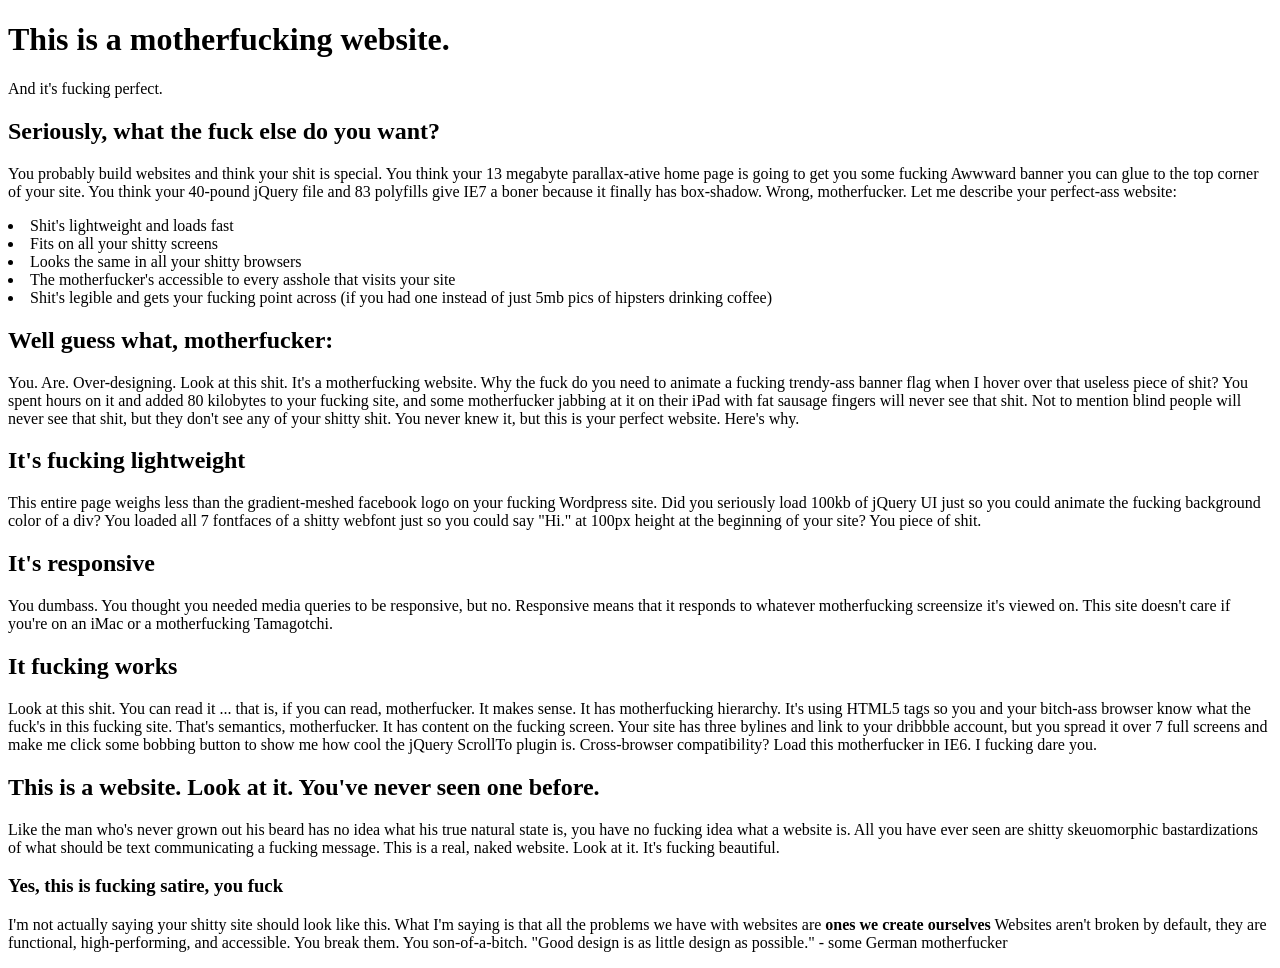
<file: index.html>
<!DOCTYPE html>
<html lang="en">
<head>
    <meta charset="UTF-8">
    <meta name="viewport" content="width=, initial-scale=1.0">
    <title>grotesque pile of shit</title>
</head>
<body>
   <h1>This is a motherfucking website.</h1>
   <p>And it's fucking perfect.</p>
   <h2>Seriously, what the fuck else do you want?</h2>
   <p>You probably build websites and think your shit is special. You think your 13 megabyte parallax-ative home page is going to get you some fucking Awwward banner you can glue to the top corner of your site. You think your 40-pound jQuery file and 83 polyfills give IE7 a boner because it finally has box-shadow. Wrong, motherfucker. Let me describe your perfect-ass website:</p>
   <li>Shit's lightweight and loads fast</li>
   <li>Fits on all your shitty screens</li>
   <li>Looks the same in all your shitty browsers</li>
   <li>The motherfucker's accessible to every asshole that visits your site</li>
   <li>Shit's legible and gets your fucking point across (if you had one instead of just 5mb pics of hipsters drinking coffee)</li>
   <h2>Well guess what, motherfucker:</h2>
   <p>You. Are. Over-designing. Look at this shit. It's a motherfucking website. Why the fuck do you need to animate a fucking trendy-ass banner flag when I hover over that useless piece of shit? You spent hours on it and added 80 kilobytes to your fucking site, and some motherfucker jabbing at it on their iPad with fat sausage fingers will never see that shit. Not to mention blind people will never see that shit, but they don't see any of your shitty shit.

    You never knew it, but this is your perfect website. Here's why.</p>
    <h2>It's fucking lightweight</h2>
    <p>This entire page weighs less than the gradient-meshed facebook logo on your fucking Wordpress site. Did you seriously load 100kb of jQuery UI just so you could animate the fucking background color of a div? You loaded all 7 fontfaces of a shitty webfont just so you could say "Hi." at 100px height at the beginning of your site? You piece of shit.</p>
    <h2>It's responsive</h2>
    <p>You dumbass. You thought you needed media queries to be responsive, but no. Responsive means that it responds to whatever motherfucking screensize it's viewed on. This site doesn't care if you're on an iMac or a motherfucking Tamagotchi.</p>
    <h2>It fucking works</h2>
    <p>Look at this shit. You can read it ... that is, if you can read, motherfucker. It makes sense. It has motherfucking hierarchy. It's using HTML5 tags so you and your bitch-ass browser know what the fuck's in this fucking site. That's semantics, motherfucker.

        It has content on the fucking screen. Your site has three bylines and link to your dribbble account, but you spread it over 7 full screens and make me click some bobbing button to show me how cool the jQuery ScrollTo plugin is.
        
        Cross-browser compatibility? Load this motherfucker in IE6. I fucking dare you.</p>
    <h2>This is a website. Look at it. You've never seen one before.</h2>
    <p>Like the man who's never grown out his beard has no idea what his true natural state is, you have no fucking idea what a website is. All you have ever seen are shitty skeuomorphic bastardizations of what should be text communicating a fucking message. This is a real, naked website. Look at it. It's fucking beautiful.</p>
    <h3>Yes, this is fucking satire, you fuck</h3> 
    <p>I'm not actually saying your shitty site should look like this. What I'm saying is that all the problems we have with websites are <b>ones we create ourselves</b> Websites aren't broken by default, they are functional, high-performing, and accessible. You break them. You son-of-a-bitch.

        "Good design is as little design as possible."
        - some German motherfucker</p>   
</body>
</html>
</file>
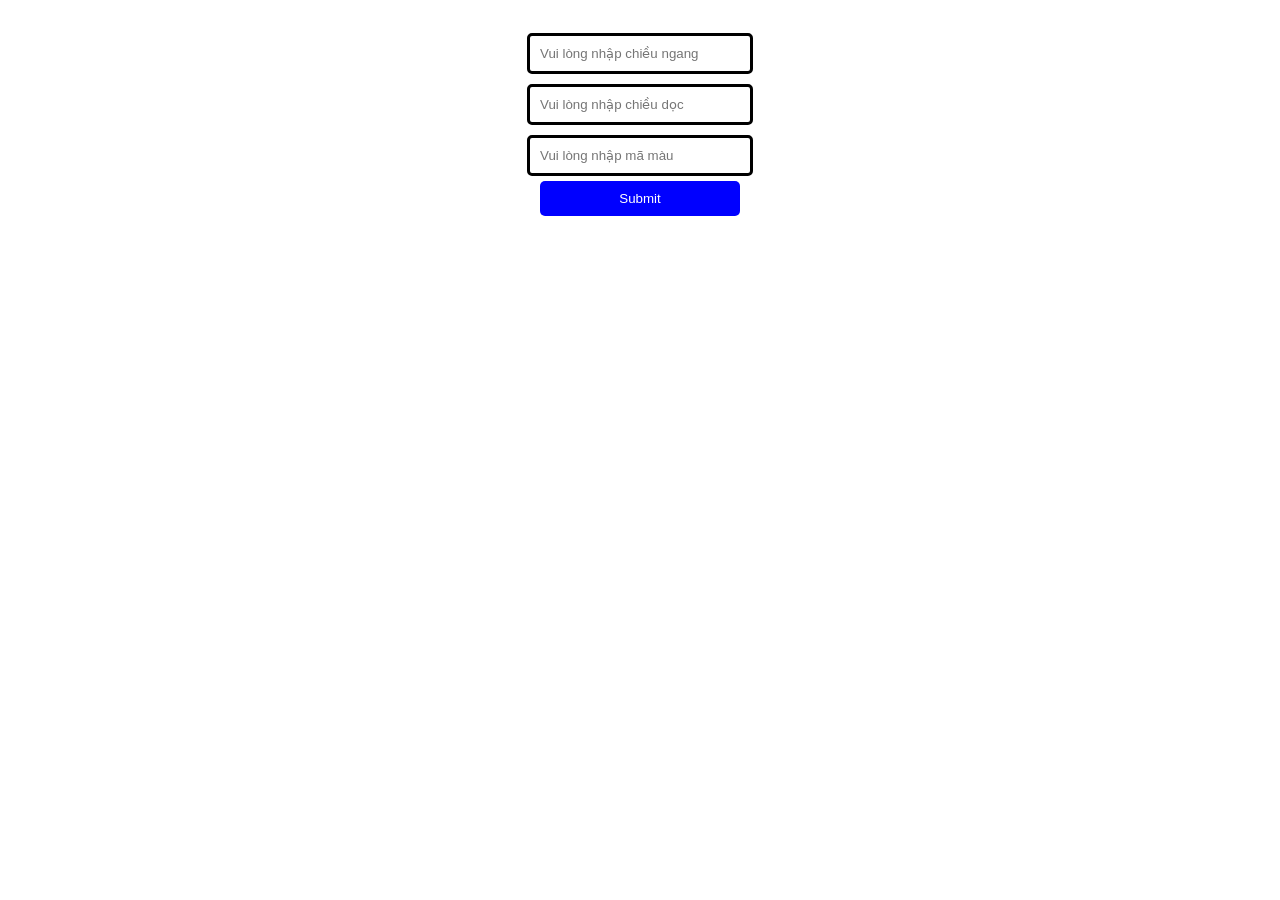
<file: bt.html>
<!DOCTYPE html>
<html lang="en">
<head>
    <meta charset="UTF-8">
    <meta name="viewport" content="width=device-width, initial-scale=1.0">
    <title>baitapp</title>
    <style>
        body {
            font-family: Arial, sans-serif;
            text-align: center;
            padding: 20px;
        }
        .input-section {
            margin-bottom: 20px;
        }
        .box-shape {
            margin: 20px auto;
            cursor: pointer;
            display: none;
            text-align: center;
            color: white;
            font-weight: bold;
            line-height: 1.5;
        }
        button {
            padding: 10px 20px;
            width: 200px;
            background-color: blue;
            color: white;
            border: none;
            cursor: pointer;
            border-radius: 5px;
        }
        button:hover {
            background-color: red;
        }
        input {
            padding: 10px;
            margin: 5px;
            width: 200px;
            border: 3px solid black;
            border-radius: 5px;
        }
    </style>
</head>
<body>
    <div id="input-container" class="input-section">
        <input id="width-input" type="number" placeholder="Vui lòng nhập chiều ngang"><br>
        <input id="height-input" type="number" placeholder="Vui lòng nhập chiều dọc"><br>
        <input id="color-input" type="text" placeholder="Vui lòng nhập mã màu"><br>
        <button onclick="generateRectangle()">Submit</button>
    </div>
    <div id="box" class="box-shape"></div>
    <script src="bt.js"></script>
</body>
</html>
</file>
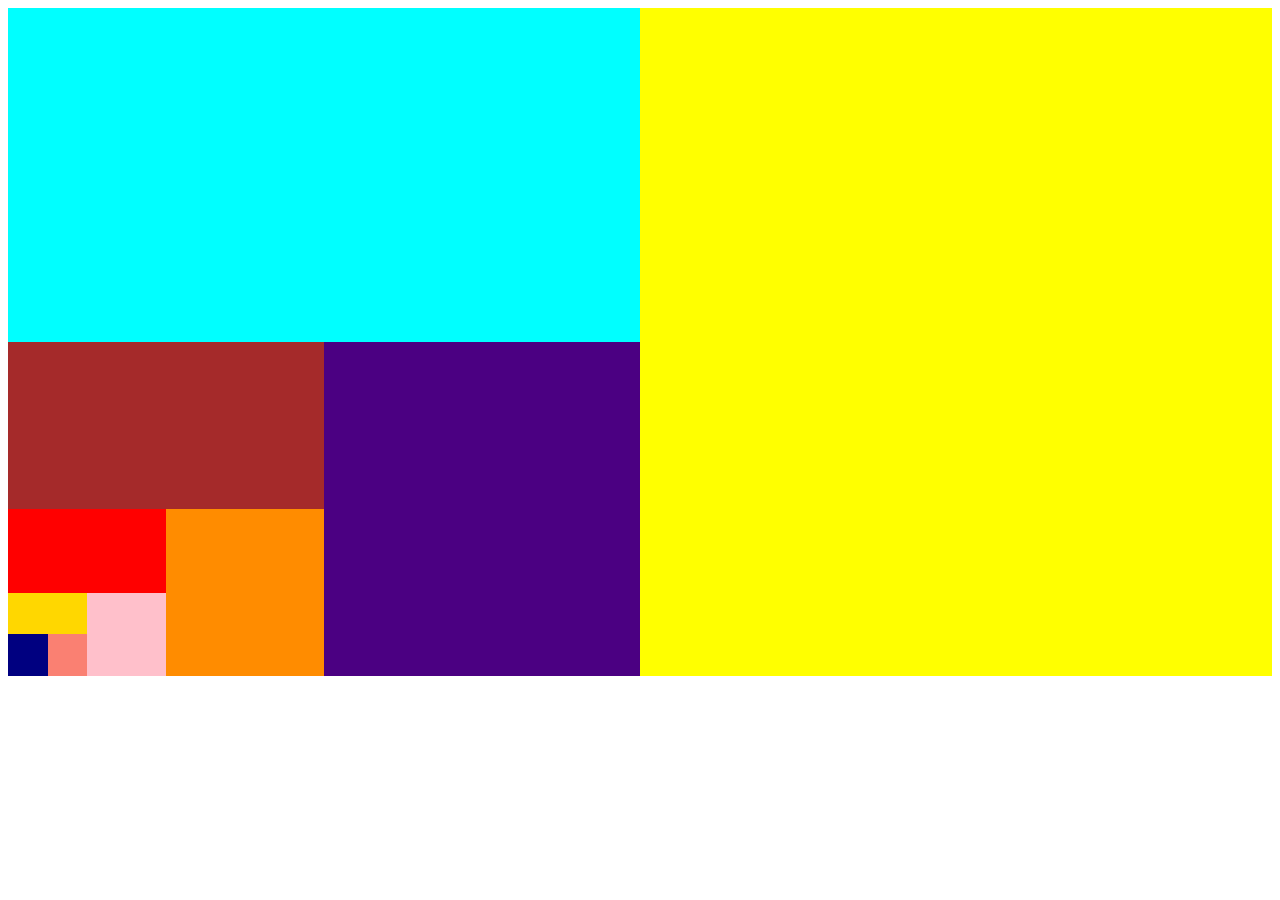
<file: home.html>
<!DOCTYPE html>
<html lang="en">
<head>
    <meta charset="UTF-8">
    <meta name="viewport" content="width=device-width, initial-scale=1.0">
    <title>Document</title>
    <link rel="stylesheet" href="home.css">
</head>
<body>
    <div class="container">
        <div class="box1">
            <div class="box3"></div>
            <div class="box4">
                <div class="box5">
                    <div class="box7"></div>
                    <div class="box8">
                        <div class="box9">
                            <div class="box11"></div>
                            <div class="box12">
                                <div class="box13">
                                    <div class="box15"></div>
                                    <div class="box16">
                                        <div class="box17"></div>
                                        <div class="box18"></div>
                                    </div>
                                </div>
                                <div class="box14">
                                </div>
                            </div>
                        </div>
                        <div class="box10"></div>
                    </div>
                </div>
                <div class="box6">
                </div>
            </div>
        </div>
        <div class="box2"></div>
    </div>
</body>
</html>
</file>
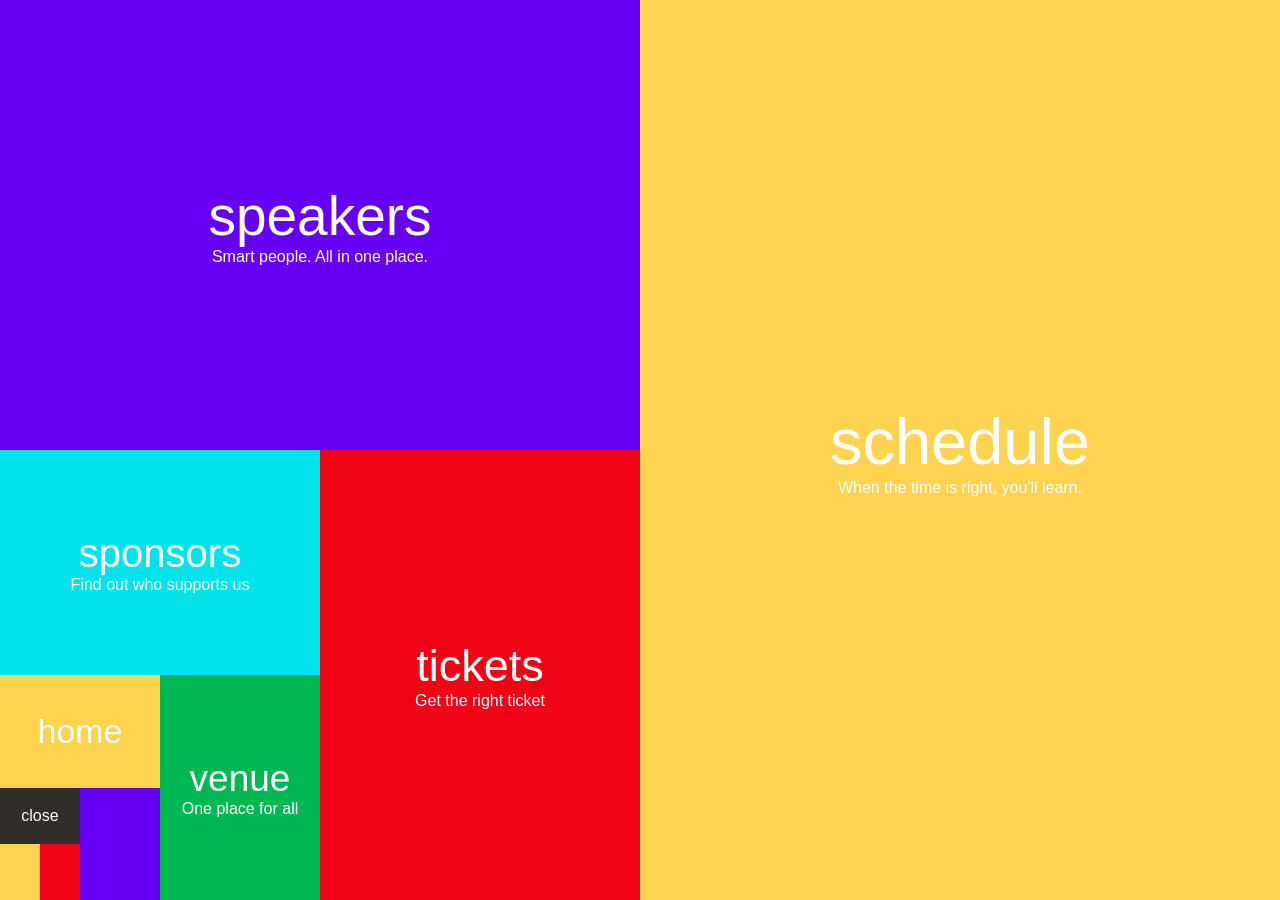
<file: homework.html>
<!DOCTYPE html>
<html lang="en">
<head>
    <meta charset="UTF-8">
    <meta name="viewport" content="width=device-width, initial-scale=1.0">
    <title>Baivenha</title>
    <style>
        * {
            margin: 0;
            padding: 0;
            box-sizing: border-box;
        }
        body {
            font-family: Arial, sans-serif;
        }
        span {
            font-size: 1rem;
            color: rgb(255, 255, 255);
        }
        h1, h2, h3, h4, h5, h6, h7 {
            font-family: "Google Sans" Roboto, arial, sans-serif;
            font-weight: 400;
            color: rgb(255, 255, 255);
        }
        h1 {
            font-size: 65px;
        }
        h2 {
            font-size: 55px;
        }
        h3 {
            font-size: 45px;
        }
        h4 {
            font-size: 40px;
        }
        h5 {
            font-size: 37px;
        }
        h6 {
            font-size: 34px;
        }
        
        .container {
            display: grid;
            grid-template-columns: repeat(2, 1fr);
            height: 100vh;
            gap: 0;
        }
        .box-1, .box-3, .box-5, .box-7 {
            display: grid;
            grid-template-rows: repeat(2, 1fr);
        }
        .box-2, .box-4, .box-6, .box-8 {
            display: grid;
            grid-template-columns: repeat(2, 1fr);
        }
        .schedule {
            display: flex;
            background-color: #fdd350;
            flex-direction: column;
            justify-content: center;
            align-items: center;
        }
        .speakers {
            background-color: #6500f4;
            display: flex;
            flex-direction: column;
            justify-content: center;
            align-items: center;
        }
        .tickets {
            background-color: #ee0414;
            display: flex;
            flex-direction: column;
            justify-content: center;
            align-items: center;
        }
        .sponsors {
            background-color: #00e3ea;
            display: flex;
            flex-direction: column;
            justify-content: center;
            align-items: center;
        }
        .venue {
            background-color: #00b852;
            display: flex;
            flex-direction: column;
            justify-content: center;
            align-items: center;
        }
        .home {
            background-color: #fed44c;
            display: flex;
            flex-direction: column;
            justify-content: center;
            align-items: center;
        }
        .block-purple {
            background-color: #6500f5;
        }
        .close {
            background-color: #312d29;
            display: flex;
            flex-direction: column;
            justify-content: center;
            align-items: center;
        }
        .box-end {
            background-color: #fdd350;
        }
        .box-end2 {
            background-color: #ee0414;
        }
        @media (max-width: 900px) {
            .container {
                grid-template-rows: 2fr 1fr;
                grid-template-columns: auto;
            }
        }
        @media (max-width: 500px){
            .container-2 {
                grid-template-rows: 2fr 1fr;
                grid-template-columns: auto;
            }
        }


    </style>
</head>
<body>
    <div class="container">
        <div class="box-1">
            <div class="speakers">
                <h2>speakers</h2> 
                <span>Smart people. All in one place.</span> 
            </div>
            <div class="box-2">
                <div class="box-3">
                    <div class="sponsors"> 
                        <h4>sponsors</h4> 
                        <span>Find out who supports us</span>
                    </div>
                    <div class="box-4">
                        <div class="box-5">
                            <div class="home">
                                <h6>home</h6> 
                            </div>
                            <div class="box-6">
                                <div class="box-7">
                                    <div class="close">
                                        <h7>close</h7>
                                    </div>
                                    <div class="box-8">
                                        <div class="box-end"></div>
                                        <div class="box-end2"></div>
                                    </div>
                                </div>
                                <div class="block-purple"></div>
                            </div>
                        </div>
                        <div class="venue">
                            <h5>venue</h5> 
                            <span>One place for all</span>
                        </div>
                    </div>
                </div>
                <div class="tickets">
                    <h3>tickets</h3> 
                    <span>Get the right ticket</span>
                </div>
            </div>
        </div>
        <div class="schedule">
            <h1>schedule</h1> 
            <span>When the time is right, you'll learn.</span>
        </div>
    </div>
</body>
</html>
</file>
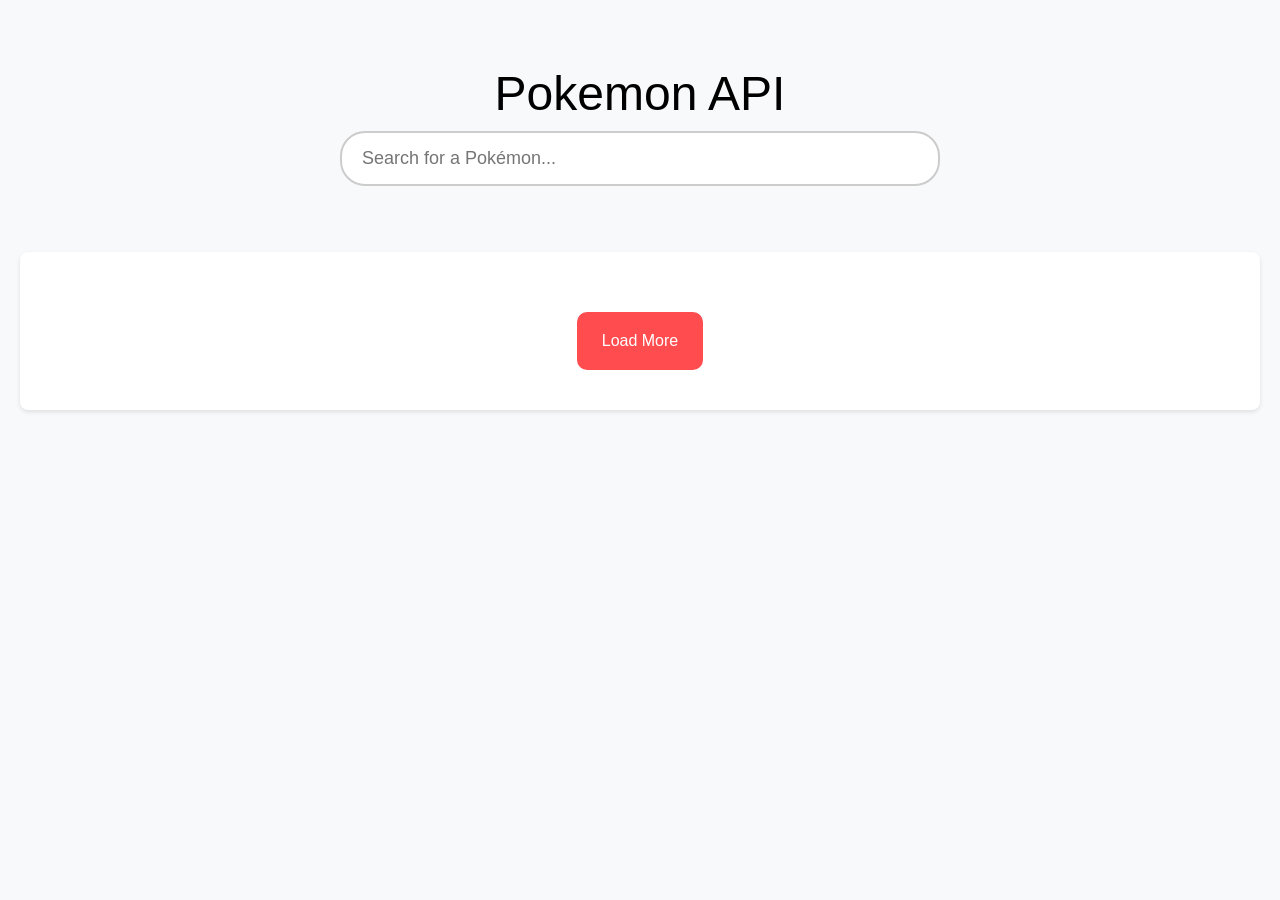
<file: pokemonn.html>
<!DOCTYPE html>
<html lang="en">
<head>
  <meta charset="UTF-8" />
  <meta name="viewport" content="width=device-width, initial-scale=1.0" />
  <title>Pokemon API</title>
  <link rel="stylesheet" href="pokemonn.css">
</head>
<body>
  <header>
    <p>Pokemon API</p>
    <div class="search-container">
      <input type="text" class="search-input" placeholder="Search for a Pokémon..." />
    </div>
  </header>
  <div class="container">
    <div id="app"></div>
    <button class="load-more" id="load-more">Load More</button>
  </div>
  <script src="pokemonn.js"></script>
</body>
</html>
</file>
<file: home.css>
.container {
    display: grid;
    grid-template-columns: 1fr 1fr;
    height: 668px;
    width: auto;
}

.box1 {
    display: grid;
}

.box2 {
    background-color: yellow;
}

.box3 {
    background-color: aqua;
}

.box4 {
    display: grid;
    grid-template-columns: 1fr 1fr;
}

.box6 {
    background-color: indigo;
}

.box5 {
    grid-template-rows: 1fr 1fr;
    display: grid;
}

.box7 {
    background-color: brown;
}

.box8 {
    display: grid;
    grid-template-columns: 1fr 1fr;
}

.box9 {
    display: grid;
    grid-template-rows: 1fr 1fr;
}

.box10 {
    background-color: darkorange;
}

.box11 {
    background-color: red;
}

.box12 {
    display: grid;
    grid-template-columns: 1fr 1fr;    
}

.box13 {
    display: grid;
    grid-template-rows: 1fr 1fr;
}

.box14 {
    background-color: pink;
}

.box15 {
    background-color: gold;
}

.box16 {
    display: grid;
    grid-template-columns: 1fr 1fr;
}

.box17 {
    background-color: navy;
}

.box18 {
    background-color: salmon;
}
@media (max-width: 900px) {
    .container, .box2, .box3,.box5, .box6, .box7,.box10, .box11, .box14,.box15,.box17, .box18 {
        width: 380px;
        height: 380px;
    }
}
@media (max-width: 500px) {
    .container, .box2, .box3,.box5, .box6, .box7,.box10, .box11, .box14,.box15,.box17, .box18 {
        width: 240px;
        height: 240px;
    }
}
</file>
<file: pokemonn.css>
body {
    font-family: Arial, sans-serif;
    padding: 0;
    background-color: #f8f9fa;
    margin: 50px auto;
  }
  header {
    text-align: center;
    padding: 16px 0;
  }
  /* Tăng kích thước chữ "Pokemon API" */
  header p {
    font-size: 48px;
    margin: 0;
  }
  .search-container {
    max-width: 600px;
    margin: 0 auto;
    padding: 10px;
  }
  .search-input {
    width: 100%;
    padding: 15px 20px;
    font-size: 18px;
    border-radius: 25px;
    border: 2px solid #ccc;
    margin-bottom: 20px;
    box-sizing: border-box;
    outline: none;
  }
  .search-input:focus {
    border-color: black;
  }
  .container {
    max-width: 1200px;
    margin: 20px auto;
    padding: 20px;
    background: white;
    border-radius: 8px;
    box-shadow: 0 2px 4px rgba(0, 0, 0, 0.1);
  }
  #app {
    display: grid;
    grid-template-columns: repeat(6, 1fr);
    grid-gap: 15px;
    padding: 10px;
  }
  @media (max-width: 1199px) {
    #app {
      grid-template-columns: repeat(4, 1fr);
    }
  }
  @media (max-width: 991px) {
    #app {
      grid-template-columns: repeat(3, 1fr);
    }
  }
  @media (max-width: 767px) {
    #app {
      grid-template-columns: repeat(2, 1fr);
    }
  }
  .pokemon {
    display: flex;
    flex-direction: column;
    align-items: center;
    padding: 15px;
    border: 1px solid #dee2e6;
    border-radius: 10px;
    text-align: center;
    box-shadow: 0 2px 5px rgba(0, 0, 0, 0.1);
    transition: transform 0.2s ease;
  }
  .pokemon:hover {
    transform: scale(1.05);
  }
  .pokemon img {
    width: 100%;
    height: auto;
    max-width: 150px;
    margin-bottom: 10px;
  }
  .pokemon .id {
    font-size: 14px;
    font-weight: bold;
    margin-bottom: 5px;
  }
  .pokemon .name {
    font-size: 16px;
    margin-top: 5px;
  }
  .type {
    display: inline-block;
    padding: 4px 8px;
    margin: 2px;
    border-radius: 10px;
    color: #fff;
    font-size: 12px;
  }
  .load-more {
    cursor: pointer;
    padding: 20px 25px;
    border: none;
    border-radius: 10px;
    font-size: 16px;
    color: #fff;
    background-color: #ff4d4f;
    transition: all 0.25s cubic-bezier(0.02, 0.01, 0.47, 1);
    margin: 20px auto;
    text-align: center;
    display: block;
    width: fit-content;
  }
  .load-more:hover {
    background-color: #d73c3e;
  }
  @media (max-width: 767px) {
    .load-more {
      width: 100%;
      padding: 15px;
      font-size: 14px;
      margin: 10px 0;
    }
  }
  @media (max-width: 575px) {
    .load-more {
      font-size: 12px;
      padding: 10px;
      border-radius: 8px;
      background-color: #ff6b6c;
    }
  }
</file>
